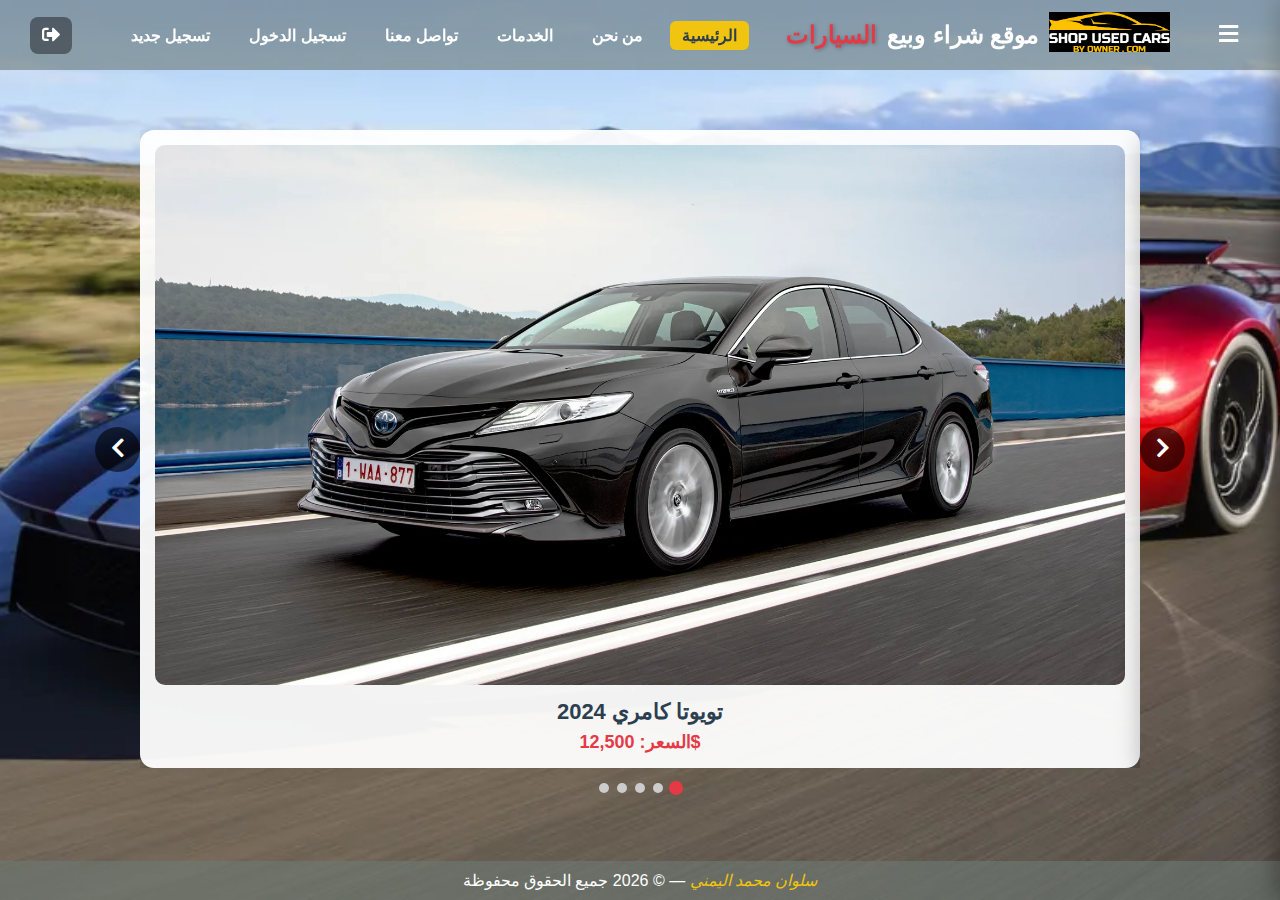
<file: web-project/html/index.html>
<!DOCTYPE html>
<html lang="ar" dir="rtl">

<head>
    <meta charset="UTF-8">
    <title>الصفحة الرئيسية</title>
    <meta name="viewport" content="width=device-width, initial-scale=1.0">
    <!-- Styles -->
    <link rel="stylesheet" href="../css/style.css">
    <!-- Font Awesome -->
    <link rel="stylesheet" href="../css/all.min.css">
    <!-- Responsive -->
    <link rel="stylesheet" href="../css/responsive.css">

</head>

<body>

    <!-- Overlay for sidebar -->
    <div id="sidebarOverlay"></div>

    <div class="page-container">

        <!-- ===== Header ===== -->
        <header class="site-header">

            <!-- Toggle Button -->
            <button id="toggleSidebar" class="sidebar-toggle" aria-label="Toggle menu" title="إظهار القائمة">
                <i class="fa-solid fa-bars"></i>
            </button>

            <h2 class="site-title">
                <div class="header-logo">
                    <img src="../images/logo.png" alt="Shop Used Cars Logo">
                </div>
                موقع شراء وبيع <span class="highlight-red">السيارات</span>
            </h2>

            <nav class="main-nav">
                <ul>
                    <li><a href="index.html" class="active">الرئيسية</a></li>
                    <li><a href="about.html">من نحن</a></li>
                    <li><a href="services.html">الخدمات</a></li>
                    <li><a href="contact.html">تواصل معنا</a></li>
                    <li><a href="login.html">تسجيل الدخول</a></li>
                    <li><a href="register.html">تسجيل جديد</a></li>
                </ul>
            </nav>
            <!-- Exit Button -->
            <button id="exitBtn" class="exit-btn" title="خروج">
                <i class="fa-solid fa-right-from-bracket"></i>
            </button>

        </header>

        <!-- Exit Confirmation Modal -->
        <div id="exitModal" class="modal-overlay">

            <div class="modal-box">
                <h3>تأكيد الخروج</h3>
                <p id="exitMessage">هل أنت متأكد أنك تريد الخروج من الموقع؟</p>

                <div class="modal-actions">
                    <button id="cancelExit" class="btn-cancel">لا</button>
                    <button id="confirmExit" class="btn-confirm">نعم</button>
                </div>
            </div>

        </div>


        <!-- ===== Main Layout ===== -->
        <main class="main-content">

            <!-- ===== Aside / Sidebar ===== -->
            <aside class="sidebar" id="sidebar">

                <!-- Logo -->
                <div class="sidebar-logo">
                    <img src="../images/logo.png" alt="Shop Used Cars Logo">
                </div>

                <h3>روابط سريعة</h3>

                <ul class="quick-links">
                    <li><a href="about.html"><i class="fa-solid fa-circle-info"></i> من نحن</a></li>
                    <li><a href="services.html"><i class="fa-solid fa-gear"></i> الخدمات</a></li>
                    <li><a href="contact.html"><i class="fa-solid fa-envelope"></i> تواصل معنا</a></li>
                </ul>
            </aside>

            <!-- ===== Main Article ===== -->
            <article class="content-area">

                <section class="car-carousel">

                    <!-- <h2 class="carousel-title">أحدث موديلات السيارات</h2> -->

                    <div class="carousel-wrapper">

                        <!-- Prev Button -->
                        <button class="carousel-btn prev" id="prevBtn">
                            <i class="fa-solid fa-chevron-right"></i>
                        </button>

                        <!-- Scroll Container -->
                        <div class="carousel-container" id="carousel">

                            <div class="carousel-track">

                                <div class="car-card" data-link="car-details.html?model=camry"
                                    data-tooltip="انقر لمعرفة تفاصيل السيارة">
                                    <img src="../images/cars/camry.jpg" alt="Toyota Camry">
                                    <h3>تويوتا كامري 2024</h3>
                                    <p>السعر: 12,500$</p>
                                </div>

                                <div class="car-card" data-link="car-details.html?model=sonata"
                                    data-tooltip="انقر لمعرفة تفاصيل السيارة">
                                    <img src="../images/cars/sonata.jpg" alt="Hyundai Sonata">
                                    <h3>هيونداي سوناتا 2023</h3>
                                    <p>السعر: 11,000$</p>
                                </div>

                                <div class="car-card" data-link="car-details.html?model=nissan"
                                    data-tooltip="انقر لمعرفة تفاصيل السيارة">
                                    <img src="../images/cars/nissan.jpg" alt="Nissan Altima">
                                    <h3>نيسان ألتيما 2022</h3>
                                    <p>السعر: 9,800$</p>
                                </div>

                                <div class="car-card" data-link="car-details.html?model=bmw"
                                    data-tooltip="انقر لمعرفة تفاصيل السيارة">
                                    <img src="../images/cars/bmw.jpg" alt="BMW 5 Series">
                                    <h3>BMW الفئة الخامسة</h3>
                                    <p>السعر: 18,500$</p>
                                </div>

                                <div class="car-card" data-link="car-details.html?model=suzuki"
                                    data-tooltip="انقر لمعرفة تفاصيل السيارة">
                                    <img src="../images/cars/suzuki.jpg" alt="Suzuki XL-7">
                                    <h3>Suzuki XL-7</h3>
                                    <p>السعر: 11,500$</p>
                                </div>

                            </div>
                        </div>

                        <!-- Next Button -->
                        <button class="carousel-btn next" id="nextBtn">
                            <i class="fa-solid fa-chevron-left"></i>
                        </button>

                    </div>

                    <!-- Dots -->
                    <div class="carousel-dots" id="carouselDots"></div>

                </section>

            </article>

        </main>

        <!-- ===== Footer ===== -->
        <footer class="site-footer">
            <p>
                <span class="author-name">سلوان محمد اليمني</span> — © 2026 جميع الحقوق محفوظة
            </p>
        </footer>

    </div>

    <!-- Sidebar Script -->
    <script src="../wowslider/sidebar.js"></script>
    <!-- Carousel Script -->
    <script src="../wowslider/wowslider.js"></script>
    <!-- Exit usin modal with AJAX -->
    <script src="../js/exit-ajax.js"></script>

</body>

</html>
</file>
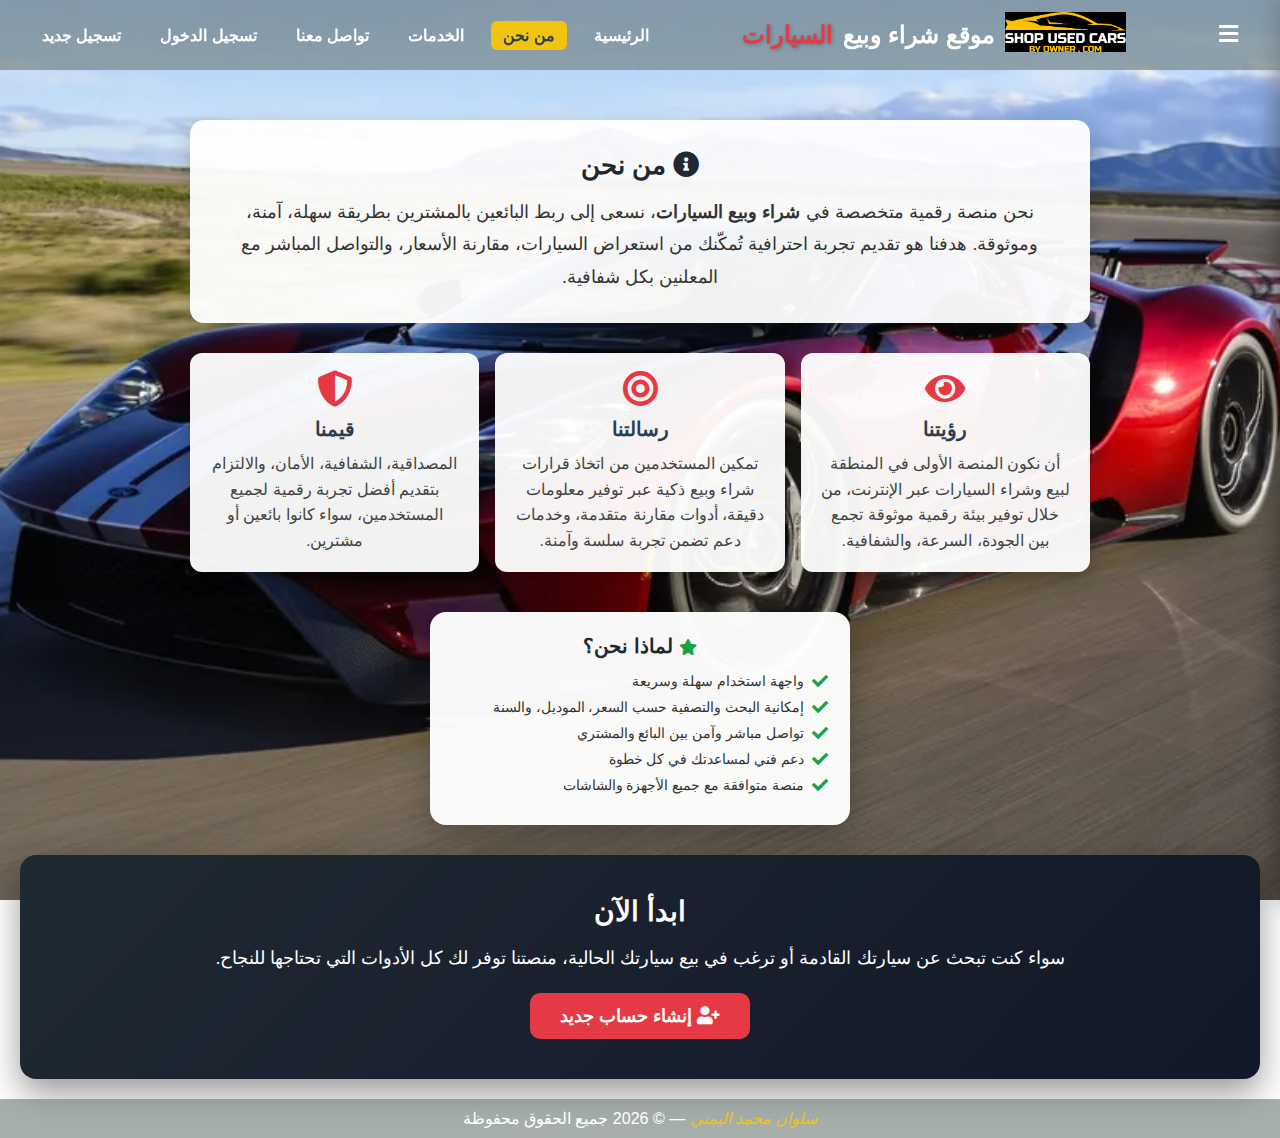
<file: web-project/html/about.html>
<!DOCTYPE html>
<html lang="ar" dir="rtl">

<head>
    <meta charset="UTF-8">
    <title>من نحن | موقع شراء وبيع السيارات</title>
    <meta name="viewport" content="width=device-width, initial-scale=1.0">

    <!-- Styles -->
    <link rel="stylesheet" href="../css/style.css">

    <!-- Font Awesome -->
    <link rel="stylesheet" href="../css/all.min.css">
    <!-- Responsive -->
    <link rel="stylesheet" href="../css/responsive.css">
</head>

<body>

    <!-- Overlay for sidebar -->
    <div id="sidebarOverlay"></div>

    <div class="page-container">

        <!-- ===== Header ===== -->
        <header class="site-header">

            <!-- Toggle Button -->
            <button id="toggleSidebar" class="sidebar-toggle" aria-label="Toggle menu" title="إظهار القائمة">
                <i class="fa-solid fa-bars"></i>
            </button>

            <h2 class="site-title">
                <div class="header-logo">
                    <img src="../images/logo.png" alt="Shop Used Cars Logo">
                </div>
                موقع شراء وبيع <span class="highlight-red">السيارات</span>
            </h2>

            <nav class="main-nav">
                <ul>
                    <li><a href="index.html">الرئيسية</a></li>
                    <li><a href="about.html" class="active">من نحن</a></li>
                    <li><a href="services.html">الخدمات</a></li>
                    <li><a href="contact.html">تواصل معنا</a></li> 
                    <li><a href="login.html">تسجيل الدخول</a></li>
                    <li><a href="register.html">تسجيل جديد</a></li>
                </ul>
            </nav>
        </header>


        <!-- ===== Main Content ===== -->
        <main class="main-content">
            <!-- ===== Aside / Sidebar ===== -->
            <aside class="sidebar" id="sidebar">

                <!-- Logo -->
                <div class="sidebar-logo">
                    <img src="../images/logo.png" alt="Shop Used Cars Logo">
                </div>

                <h3>روابط سريعة</h3>

                <ul class="quick-links">
                    <li><a href="about.html"><i class="fa-solid fa-circle-info"></i> من نحن</a></li>
                    <li><a href="services.html"><i class="fa-solid fa-gear"></i> الخدمات</a></li>
                    <li><a href="contact.html"><i class="fa-solid fa-envelope"></i> تواصل معنا</a></li>
                </ul>
            </aside>
            <article class="content-area">

                <!-- ===== Hero Section ===== -->
                <section class="about-hero">
                    <h2><i class="fa-solid fa-circle-info"></i> من نحن</h2>
                    <p>
                        نحن منصة رقمية متخصصة في <strong>شراء وبيع السيارات</strong>، نسعى إلى ربط البائعين بالمشترين
                        بطريقة سهلة، آمنة، وموثوقة. هدفنا هو تقديم تجربة احترافية تُمكّنك من استعراض السيارات،
                        مقارنة الأسعار، والتواصل المباشر مع المعلنين بكل شفافية.
                    </p>
                </section>

                <!-- ===== Vision / Mission ===== -->
                <section class="about-grid">

                    <div class="about-card">
                        <i class="fa-solid fa-eye"></i>
                        <h3>رؤيتنا</h3>
                        <p>
                            أن نكون المنصة الأولى في المنطقة لبيع وشراء السيارات عبر الإنترنت،
                            من خلال توفير بيئة رقمية موثوقة تجمع بين الجودة، السرعة، والشفافية.
                        </p>
                    </div>

                    <div class="about-card">
                        <i class="fa-solid fa-bullseye"></i>
                        <h3>رسالتنا</h3>
                        <p>
                            تمكين المستخدمين من اتخاذ قرارات شراء وبيع ذكية عبر توفير معلومات دقيقة،
                            أدوات مقارنة متقدمة، وخدمات دعم تضمن تجربة سلسة وآمنة.
                        </p>
                    </div>

                    <div class="about-card">
                        <i class="fa-solid fa-shield-halved"></i>
                        <h3>قيمنا</h3>
                        <p>
                            المصداقية، الشفافية، الأمان، والالتزام بتقديم أفضل تجربة رقمية لجميع المستخدمين،
                            سواء كانوا بائعين أو مشترين.
                        </p>
                    </div>

                </section>

                <!-- ===== Why Us ===== -->
                <section class="about-features">
                    <h2><i class="fa-solid fa-star"></i> لماذا نحن؟</h2>

                    <ul>
                        <li><i class="fa-solid fa-check"></i> واجهة استخدام سهلة وسريعة</li>
                        <li><i class="fa-solid fa-check"></i> إمكانية البحث والتصفية حسب السعر، الموديل، والسنة</li>
                        <li><i class="fa-solid fa-check"></i> تواصل مباشر وآمن بين البائع والمشتري</li>
                        <li><i class="fa-solid fa-check"></i> دعم فني لمساعدتك في كل خطوة</li>
                        <li><i class="fa-solid fa-check"></i> منصة متوافقة مع جميع الأجهزة والشاشات</li>
                    </ul>
                </section>

                <!-- ===== Call to Action ===== -->
                <section class="about-cta">
                    <h2>ابدأ الآن</h2>
                    <p>
                        سواء كنت تبحث عن سيارتك القادمة أو ترغب في بيع سيارتك الحالية،
                        منصتنا توفر لك كل الأدوات التي تحتاجها للنجاح.
                    </p>
                    <a href="register.html" class="cta-btn">
                        <i class="fa-solid fa-user-plus"></i>
                        إنشاء حساب جديد
                    </a>
                </section>

            </article>
        </main>

        <!-- ===== Footer ===== -->
        <footer class="site-footer">
            <p>
                <span class="author-name">سلوان محمد اليمني</span> — © 2026 جميع الحقوق محفوظة
            </p>
        </footer>
    </div>
    <!-- Sidebar Script -->

    <script src="../wowslider/sidebar.js"></script>
</body>

</html>
</file>
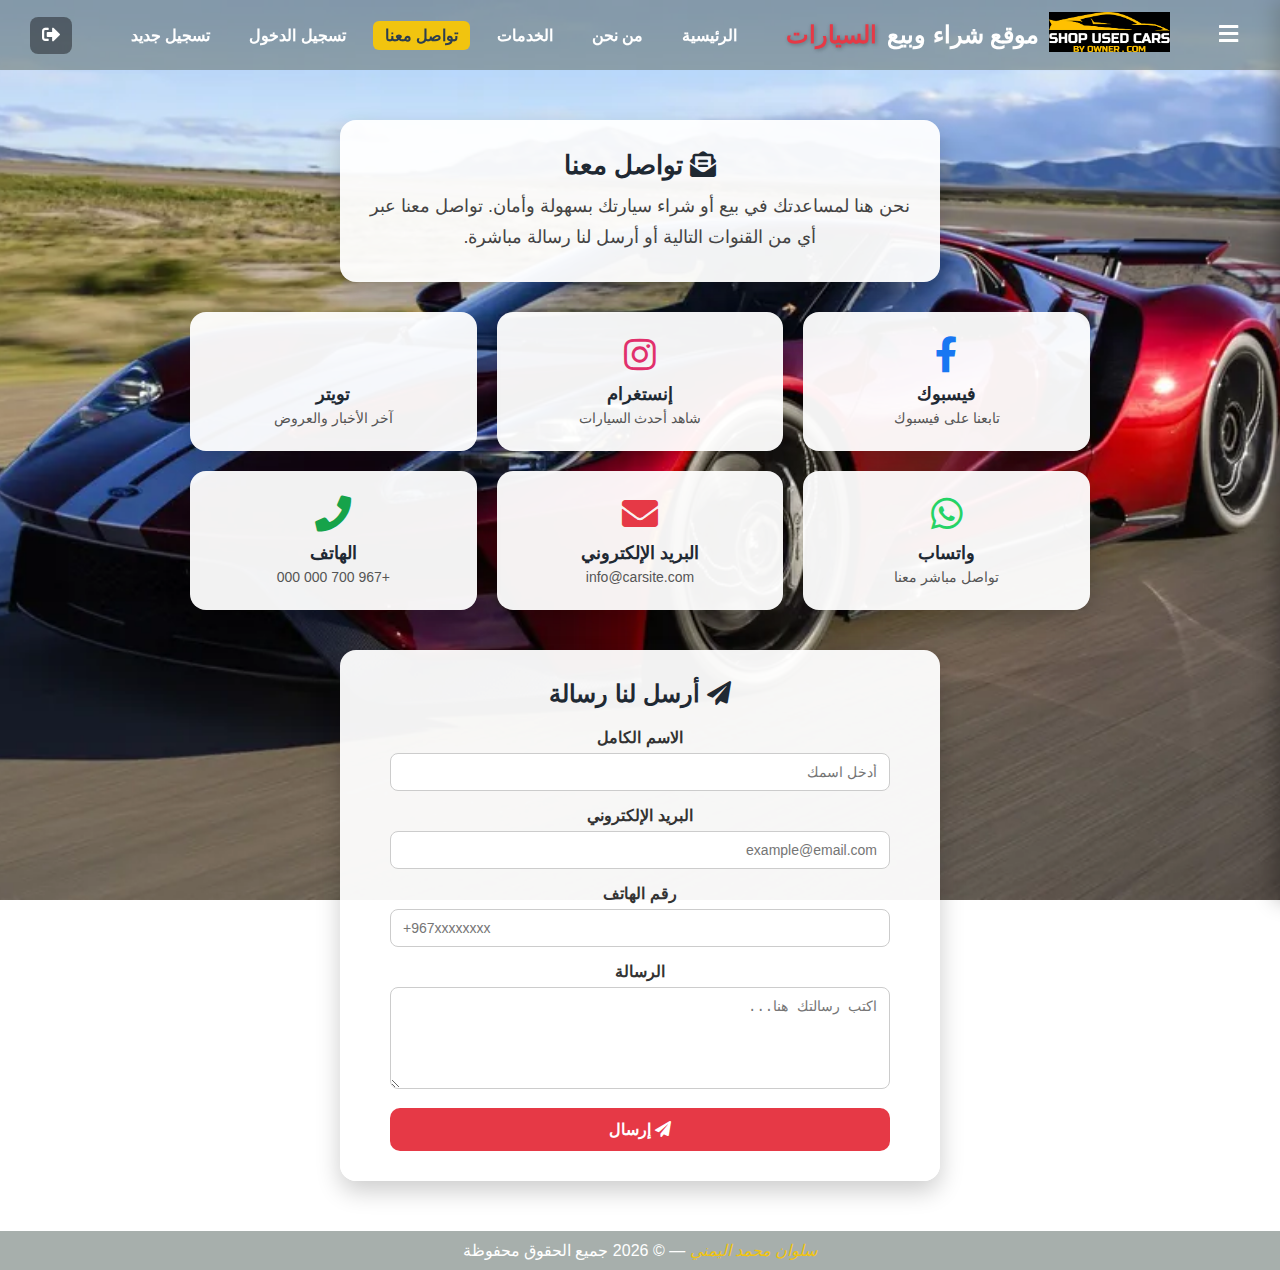
<file: web-project/html/contact.html>
<!DOCTYPE html>
<html lang="ar" dir="rtl">

<head>
    <meta charset="UTF-8">
    <title>تواصل معنا | موقع شراء وبيع السيارات</title>
    <meta name="viewport" content="width=device-width, initial-scale=1.0">

    <!-- Styles -->
    <link rel="stylesheet" href="../css/style.css">

    <!-- Font Awesome -->
    <link rel="stylesheet" href="../css/all.min.css">
    <!-- Responsive -->
    <link rel="stylesheet" href="../css/responsive.css">
</head>

<body>

    <!-- Overlay for sidebar -->
    <div id="sidebarOverlay"></div>

    <div class="page-container">

        <!-- ===== Header ===== -->
        <header class="site-header">

            <!-- Toggle Button -->
            <button id="toggleSidebar" class="sidebar-toggle" aria-label="Toggle menu" title="إظهار القائمة">
                <i class="fa-solid fa-bars"></i>
            </button>

            <h2 class="site-title">
                <div class="header-logo">
                    <img src="../images/logo.png" alt="Shop Used Cars Logo">
                </div>
                موقع شراء وبيع <span class="highlight-red">السيارات</span>
            </h2>

            <nav class="main-nav">
                <ul>
                    <li><a href="index.html">الرئيسية</a></li>
                    <li><a href="about.html">من نحن</a></li>
                    <li><a href="services.html">الخدمات</a></li>
                    <li><a href="contact.html" class="active">تواصل معنا</a></li>
                    <li><a href="login.html">تسجيل الدخول</a></li>
                    <li><a href="register.html">تسجيل جديد</a></li>
                </ul>
            </nav>
            <!-- Exit Button -->
            <button id="exitBtn" class="exit-btn" title="خروج">
                <i class="fa-solid fa-right-from-bracket"></i>
            </button>
        </header>
        <!-- Exit Confirmation Modal -->
        <div id="exitModal" class="modal-overlay">

            <div class="modal-box">
                <h3>تأكيد الخروج</h3>
                <p id="exitMessage">هل أنت متأكد أنك تريد الخروج من الموقع؟</p>

                <div class="modal-actions">
                    <button id="cancelExit" class="btn-cancel">لا</button>
                    <button id="confirmExit" class="btn-confirm">نعم</button>
                </div>
            </div>

        </div>
        <!-- ===== Main Layout ===== -->
        <main class="main-content">

            <!-- ===== Aside / Sidebar ===== -->
            <aside class="sidebar" id="sidebar">

                <!-- Logo -->
                <div class="sidebar-logo">
                    <img src="../images/logo.png" alt="Shop Used Cars Logo">
                </div>

                <h3>روابط سريعة</h3>

                <ul class="quick-links">
                    <li><a href="about.html"><i class="fa-solid fa-circle-info"></i> من نحن</a></li>
                    <li><a href="services.html"><i class="fa-solid fa-gear"></i> الخدمات</a></li>
                    <li><a href="contact.html"><i class="fa-solid fa-envelope"></i> تواصل معنا</a></li>
                </ul>
            </aside>

            <article class="content-area">

                <!-- ===== Hero ===== -->
                <section class="contact-hero">
                    <h2><i class="fa-solid fa-envelope-open-text"></i> تواصل معنا</h2>
                    <p>
                        نحن هنا لمساعدتك في بيع أو شراء سيارتك بسهولة وأمان.
                        تواصل معنا عبر أي من القنوات التالية أو أرسل لنا رسالة مباشرة.
                    </p>
                </section>

                <!-- ===== Contact Grid ===== -->
                <section class="contact-grid">

                    <a href="https://facebook.com" target="_blank" class="contact-card facebook">
                        <i class="fa-brands fa-facebook-f"></i>
                        <h3>فيسبوك</h3>
                        <p>تابعنا على فيسبوك</p>
                    </a>

                    <a href="https://instagram.com" target="_blank" class="contact-card instagram">
                        <i class="fa-brands fa-instagram"></i>
                        <h3>إنستغرام</h3>
                        <p>شاهد أحدث السيارات</p>
                    </a>

                    <a href="https://twitter.com" target="_blank" class="contact-card twitter">
                        <i class="fa-brands fa-x-twitter"></i>
                        <h3>تويتر</h3>
                        <p>آخر الأخبار والعروض</p>
                    </a>

                    <a href="https://wa.me/967700000000" target="_blank" class="contact-card whatsapp">
                        <i class="fa-brands fa-whatsapp"></i>
                        <h3>واتساب</h3>
                        <p>تواصل مباشر معنا</p>
                    </a>

                    <a href="mailto:info@carsite.com" class="contact-card email">
                        <i class="fa-solid fa-envelope"></i>
                        <h3>البريد الإلكتروني</h3>
                        <p>info@carsite.com</p>
                    </a>

                    <a href="tel:+967700000000" class="contact-card phone">
                        <i class="fa-solid fa-phone"></i>
                        <h3>الهاتف</h3>
                        <p>+967 700 000 000</p>
                    </a>

                </section>

                <!-- ===== Contact Form ===== -->
                <section class="contact-form-section">
                    <h2><i class="fa-solid fa-paper-plane"></i> أرسل لنا رسالة</h2>

                    <form class="contact-form">
                        <div class="form-group">
                            <label>الاسم الكامل</label>
                            <input type="text" placeholder="أدخل اسمك" required>
                        </div>

                        <div class="form-group">
                            <label>البريد الإلكتروني</label>
                            <input type="email" placeholder="example@email.com" required>
                        </div>

                        <div class="form-group">
                            <label>رقم الهاتف</label>
                            <input type="tel" placeholder="+967xxxxxxxx">
                        </div>

                        <div class="form-group">
                            <label>الرسالة</label>
                            <textarea rows="5" placeholder="اكتب رسالتك هنا..." required></textarea>
                        </div>

                        <button type="submit" class="send-btn">
                            <i class="fa-solid fa-paper-plane"></i>
                            إرسال
                        </button>
                    </form>
                </section>

            </article>

        </main>

        <!-- ===== Footer ===== -->
        <footer class="site-footer">
            <p>
                <span class="author-name">سلوان محمد اليمني</span> — © 2026 جميع الحقوق محفوظة
            </p>
        </footer>

    </div>

    <!-- Sidebar Script -->

    <script src="../wowslider/sidebar.js"></script>
    <!-- Exit usin modal with AJAX -->
    <script src="../js/exit-ajax.js"></script>

</body>

</html>
</file>
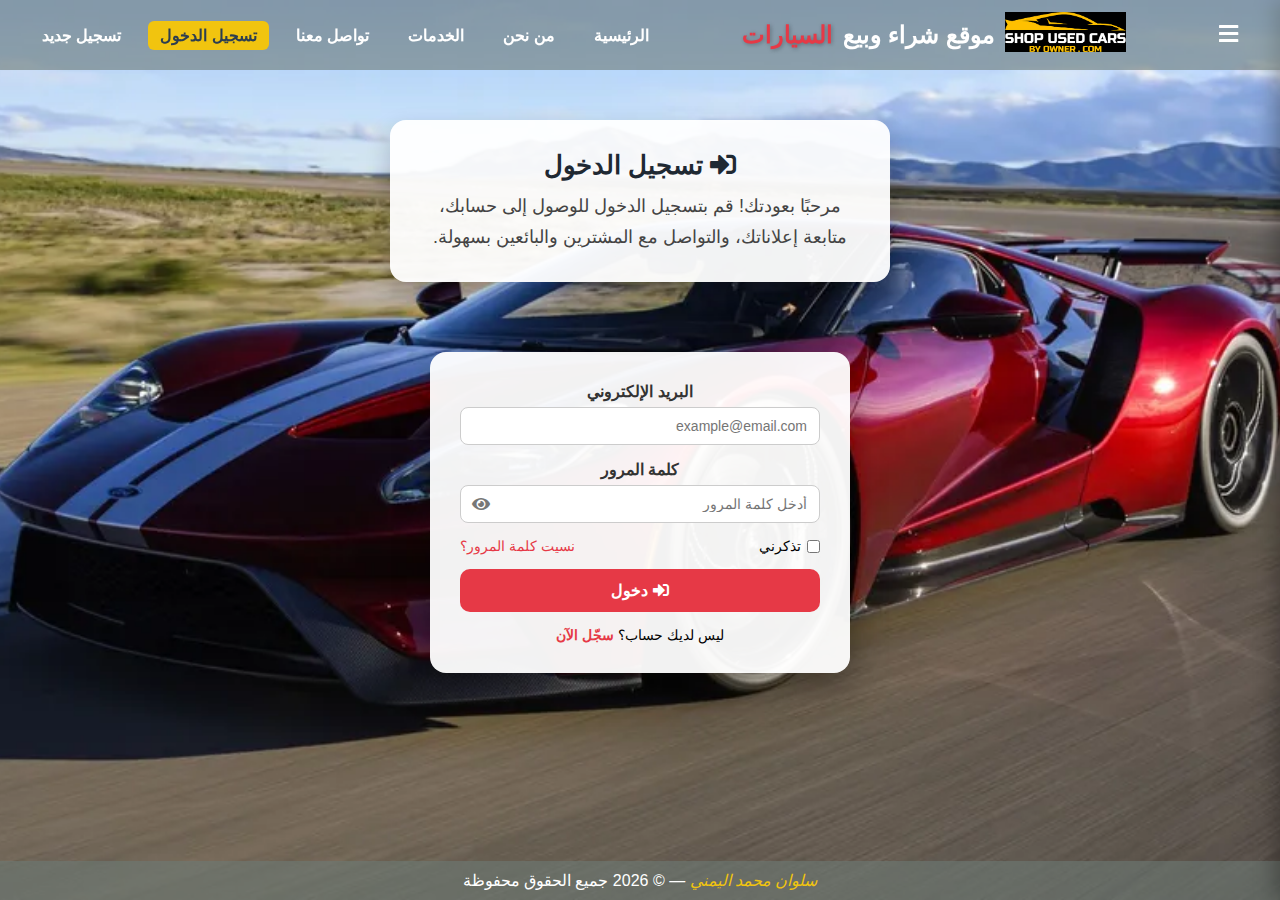
<file: web-project/html/login.html>
<!DOCTYPE html>
<html lang="ar" dir="rtl">

<head>
    <meta charset="UTF-8">
    <title>تسجيل الدخول | موقع شراء وبيع السيارات</title>
    <meta name="viewport" content="width=device-width, initial-scale=1.0">

    <!-- Styles -->
    <link rel="stylesheet" href="../css/style.css">

    <!-- Font Awesome -->
    <link rel="stylesheet" href="../css/all.min.css">
    <!-- Responsive -->
    <link rel="stylesheet" href="../css/responsive.css">
</head>

<body>
    <!-- Overlay for sidebar -->
    <div id="sidebarOverlay"></div>

    <div class="page-container">

        <!-- ===== Header ===== -->
        <header class="site-header">

            <!-- Toggle Button -->
            <button id="toggleSidebar" class="sidebar-toggle" aria-label="Toggle menu" title="إظهار القائمة">
                <i class="fa-solid fa-bars"></i>
            </button>

            <h2 class="site-title">
                <div class="header-logo">
                    <img src="../images/logo.png" alt="Shop Used Cars Logo">
                </div>
                موقع شراء وبيع <span class="highlight-red">السيارات</span>
            </h2>

            <nav class="main-nav">
                <ul>
                    <li><a href="index.html">الرئيسية</a></li>
                    <li><a href="about.html">من نحن</a></li>
                    <li><a href="services.html">الخدمات</a></li>
                    <li><a href="contact.html">تواصل معنا</a></li>
                    <li><a href="login.html" class="active">تسجيل الدخول</a></li>
                    <li><a href="register.html">تسجيل جديد</a></li>
                </ul>
            </nav>
        </header>

        <!-- ===== Main Layout ===== -->
        <main class="main-content">

            <!-- ===== Aside / Sidebar ===== -->
            <aside class="sidebar" id="sidebar">

                <!-- Logo -->
                <div class="sidebar-logo">
                    <img src="../images/logo.png" alt="Shop Used Cars Logo">
                </div>

                <h3>روابط سريعة</h3>

                <ul class="quick-links">
                    <li><a href="about.html"><i class="fa-solid fa-circle-info"></i> من نحن</a></li>
                    <li><a href="services.html"><i class="fa-solid fa-gear"></i> الخدمات</a></li>
                    <li><a href="contact.html"><i class="fa-solid fa-envelope"></i> تواصل معنا</a></li>
                </ul>
            </aside>


            <article class="content-area">

                <!-- ===== Login Hero ===== -->
                <section class="login-hero">
                    <h2><i class="fa-solid fa-right-to-bracket"></i> تسجيل الدخول</h2>
                    <p>
                        مرحبًا بعودتك! قم بتسجيل الدخول للوصول إلى حسابك، متابعة إعلاناتك،
                        والتواصل مع المشترين والبائعين بسهولة.
                    </p>
                </section>

                <!-- ===== Login Form ===== -->
                <section class="login-form-section">

                    <form class="login-form" id="loginForm" novalidate>
                        <!-- Inline Toast -->
                        <div id="toast" class="toast toast-inline"></div>

                        <div class="form-group">
                            <label>البريد الإلكتروني</label>
                            <input type="email" id="email" placeholder="example@email.com" required>
                            <small class="error-msg"></small>
                        </div>

                        <div class="form-group">
                            <label>كلمة المرور</label>
                            <div class="password-box">
                                <input type="password" id="password" placeholder="أدخل كلمة المرور" required>
                                <i class="fa-solid fa-eye" id="togglePassword"></i>
                            </div>
                            <small class="error-msg"></small>
                        </div>

                        <div class="form-options">
                            <label class="remember-me">
                                <input type="checkbox"> تذكرني
                            </label>

                            <a href="#" class="forgot-link">نسيت كلمة المرور؟</a>
                        </div>

                        <button type="submit" class="login-btn">
                            <i class="fa-solid fa-right-to-bracket"></i>
                            دخول
                        </button>

                        <p class="register-link">
                            ليس لديك حساب؟
                            <a href="register.html">سجّل الآن</a>
                        </p>

                    </form>

                </section>

            </article>

        </main>

        <!-- ===== Footer ===== -->
        <footer class="site-footer">
            <p>
                <span class="author-name">سلوان محمد اليمني</span> — © 2026 جميع الحقوق محفوظة
            </p>
        </footer>

    </div>


    <!-- Sidebar Script -->
    <script src="../wowslider/sidebar.js"></script>
    <!-- Toast Script -->
    <script src="../js/toast.js"></script>

    <!-- Login Validation Script -->
    <script src="../js/validation.js"></script>



</body>

</html>
</file>
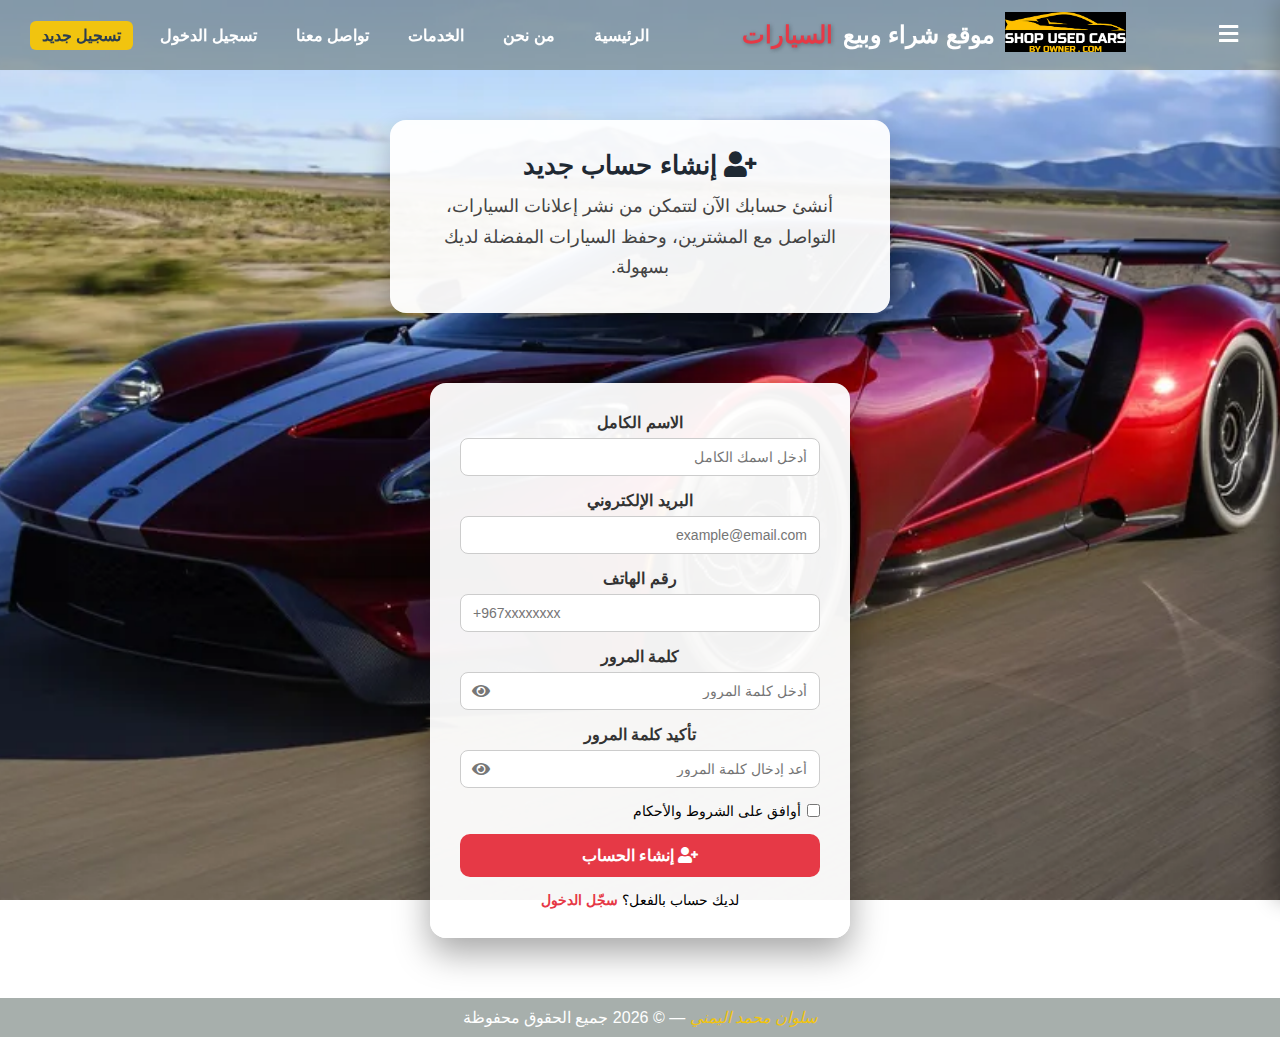
<file: web-project/html/register.html>
<!DOCTYPE html>
<html lang="ar" dir="rtl">

<head>
    <meta charset="UTF-8">
    <title>تسجيل جديد | موقع شراء وبيع السيارات</title>
    <meta name="viewport" content="width=device-width, initial-scale=1.0">

    <!-- Styles -->
    <link rel="stylesheet" href="../css/style.css">

    <!-- Font Awesome -->
    <link rel="stylesheet" href="../css/all.min.css">
    <!-- Responsive -->
    <link rel="stylesheet" href="../css/responsive.css">
</head>

<body>

   
 <!-- Overlay for sidebar -->
    <div id="sidebarOverlay"></div>

    <div class="page-container">

        <!-- ===== Header ===== -->
        <header class="site-header">

            <!-- Toggle Button -->
            <button id="toggleSidebar" class="sidebar-toggle" aria-label="Toggle menu" title="إظهار القائمة">
                <i class="fa-solid fa-bars"></i>
            </button>

            <h2 class="site-title">
                <div class="header-logo">
                    <img src="../images/logo.png" alt="Shop Used Cars Logo">
                </div>
                موقع شراء وبيع <span class="highlight-red">السيارات</span>
            </h2>

            <nav class="main-nav">
                <ul>
                    <li><a href="index.html">الرئيسية</a></li>
                    <li><a href="about.html">من نحن</a></li>
                    <li><a href="services.html">الخدمات</a></li>
                    <li><a href="contact.html">تواصل معنا</a></li> 
                    <li><a href="login.html">تسجيل الدخول</a></li>
                    <li><a href="register.html" class="active">تسجيل جديد</a></li>
                </ul>
            </nav>
        </header>

        <!-- ===== Main Layout ===== -->
        <main class="main-content">

            <!-- ===== Aside / Sidebar ===== -->
            <aside class="sidebar" id="sidebar">

                <!-- Logo -->
                <div class="sidebar-logo">
                    <img src="../images/logo.png" alt="Shop Used Cars Logo">
                </div>

                <h3>روابط سريعة</h3>

                <ul class="quick-links">
                    <li><a href="about.html"><i class="fa-solid fa-circle-info"></i> من نحن</a></li>
                    <li><a href="services.html"><i class="fa-solid fa-gear"></i> الخدمات</a></li>
                    <li><a href="contact.html"><i class="fa-solid fa-envelope"></i> تواصل معنا</a></li>
                </ul>
            </aside>

            <article class="content-area">

                <!-- ===== Register Hero ===== -->
                <section class="login-hero">
                    <h2><i class="fa-solid fa-user-plus"></i> إنشاء حساب جديد</h2>
                    <p>
                        أنشئ حسابك الآن لتتمكن من نشر إعلانات السيارات، التواصل مع المشترين،
                        وحفظ السيارات المفضلة لديك بسهولة.
                    </p>
                </section>

                <!-- ===== Register Form ===== -->
                <section class="login-form-section">

                    <form class="login-form" id="registerForm" novalidate>

                        <!-- Inline Toast -->
                        <div id="toast" class="toast toast-inline"></div>

                        <div class="form-group">
                            <label>الاسم الكامل</label>
                            <input type="text" id="fullname" placeholder="أدخل اسمك الكامل" required>
                            <small class="error-msg"></small>
                        </div>

                        <div class="form-group">
                            <label>البريد الإلكتروني</label>
                            <input type="email" id="email" placeholder="example@email.com" required>
                            <small class="error-msg"></small>
                        </div>

                        <div class="form-group">
                            <label>رقم الهاتف</label>
                            <input type="tel" id="phone" placeholder="+967xxxxxxxx">
                            <small class="error-msg"></small>
                        </div>

                        <div class="form-group">
                            <label>كلمة المرور</label>
                            <div class="password-box">
                                <input type="password" id="password" placeholder="أدخل كلمة المرور" required>
                                <i class="fa-solid fa-eye" id="togglePassword"></i>
                            </div>
                            <small class="error-msg"></small>
                        </div>

                        <div class="form-group">
                            <label>تأكيد كلمة المرور</label>
                            <div class="password-box">
                                <input type="password" id="confirmPassword" placeholder="أعد إدخال كلمة المرور"
                                    required>
                                <i class="fa-solid fa-eye" id="toggleConfirmPassword"></i>
                            </div>
                            <small class="error-msg"></small>
                        </div>

                        <div class="form-options">
                            <label class="remember-me">
                                <input type="checkbox" id="terms"> أوافق على الشروط والأحكام
                            </label>
                        </div>

                        <button type="submit" class="login-btn">
                            <i class="fa-solid fa-user-plus"></i>
                            إنشاء الحساب
                        </button>

                        <p class="register-link">
                            لديك حساب بالفعل؟
                            <a href="login.html">سجّل الدخول</a>
                        </p>

                    </form>

                </section>

            </article>

        </main>

        <!-- ===== Footer ===== -->
        <footer class="site-footer">
            <p>
                <span class="author-name">سلوان محمد اليمني</span> — © 2026 جميع الحقوق محفوظة
            </p>
        </footer>

    </div>

    <!-- Sidebar Script -->
    <script src="../wowslider/sidebar.js"></script>
    <!-- Toast Script -->
    <script src="../js/toast.js"></script>
    <!-- Register Script -->
    <script src="../js/register-validation.js"></script>


</body>

</html>
</file>
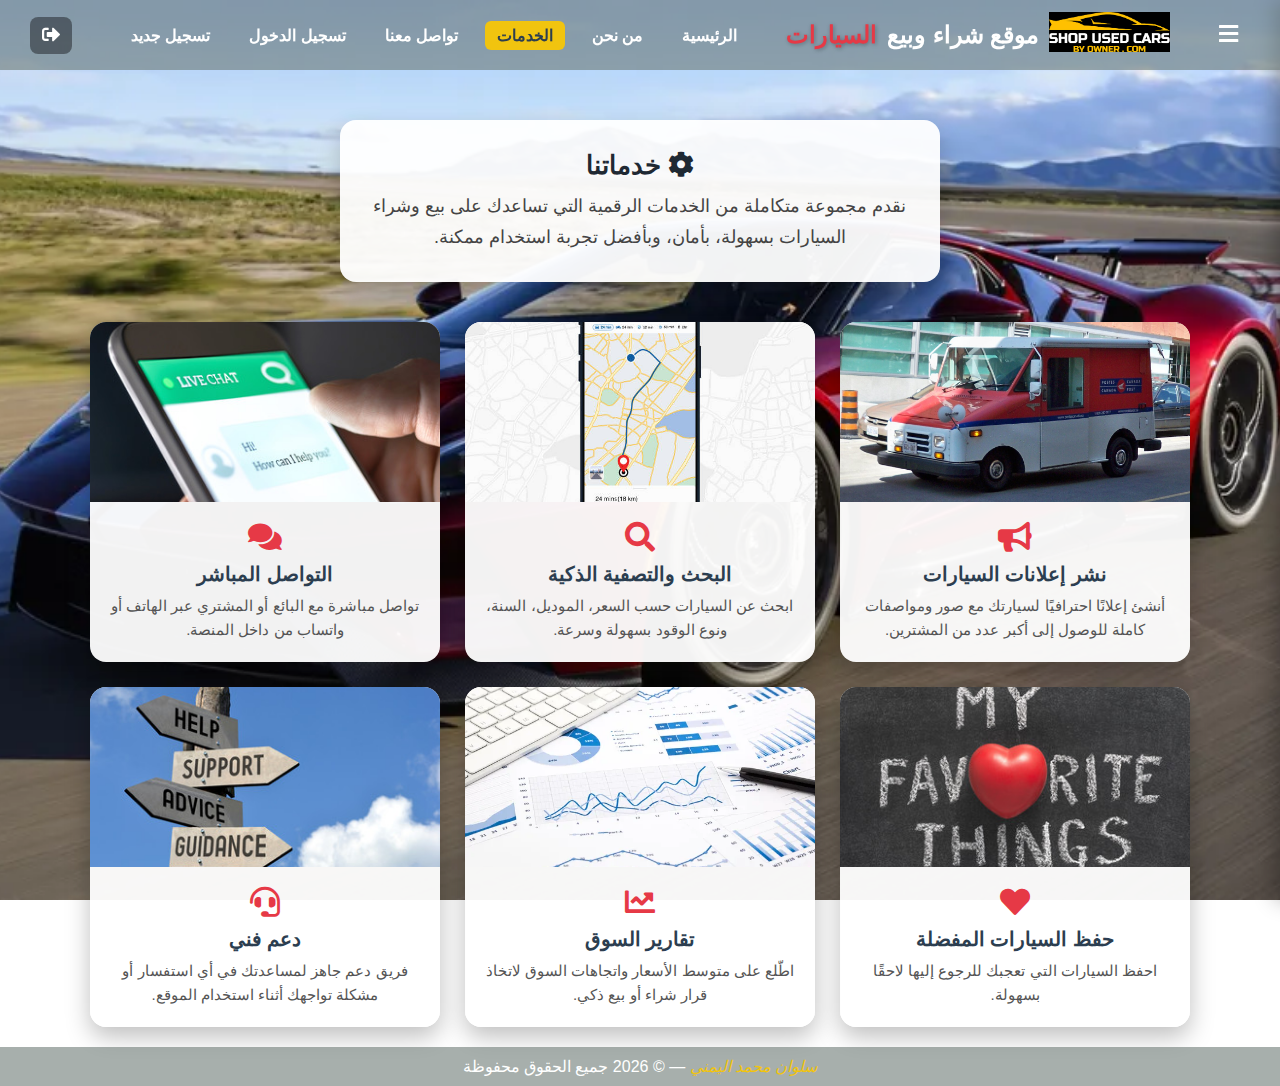
<file: web-project/html/services.html>
<!DOCTYPE html>
<html lang="ar" dir="rtl">

<head>
    <meta charset="UTF-8">
    <title>خدماتنا | موقع شراء وبيع السيارات</title>
    <meta name="viewport" content="width=device-width, initial-scale=1.0">

    <!-- Styles -->
    <link rel="stylesheet" href="../css/style.css">

    <!-- Font Awesome -->
    <link rel="stylesheet" href="../css/all.min.css">
    <!-- Responsive -->
    <link rel="stylesheet" href="../css/responsive.css">
</head>

<body>

    <!-- Overlay for sidebar -->
    <div id="sidebarOverlay"></div>

    <div class="page-container">

        <!-- ===== Header ===== -->
        <header class="site-header">

            <!-- Toggle Button -->
            <button id="toggleSidebar" class="sidebar-toggle" aria-label="Toggle menu" title="إظهار القائمة">
                <i class="fa-solid fa-bars"></i>
            </button>

            <h2 class="site-title">
                <div class="header-logo">
                    <img src="../images/logo.png" alt="Shop Used Cars Logo">
                </div>
                موقع شراء وبيع <span class="highlight-red">السيارات</span>
            </h2>

            <nav class="main-nav">
                <ul>
                    <li><a href="index.html">الرئيسية</a></li>
                    <li><a href="about.html">من نحن</a></li>
                    <li><a href="services.html" class="active">الخدمات</a></li>
                    <li><a href="contact.html">تواصل معنا</a></li>
                    <li><a href="login.html">تسجيل الدخول</a></li>
                    <li><a href="register.html">تسجيل جديد</a></li>
                </ul>
            </nav>
            <!-- Exit Button -->
            <button id="exitBtn" class="exit-btn" title="خروج">
                <i class="fa-solid fa-right-from-bracket"></i>
            </button>

        </header>
        <!-- Exit Confirmation Modal -->
        <div id="exitModal" class="modal-overlay">

            <div class="modal-box">
                <h3>تأكيد الخروج</h3>
                <p id="exitMessage">هل أنت متأكد أنك تريد الخروج من الموقع؟</p>

                <div class="modal-actions">
                    <button id="cancelExit" class="btn-cancel">لا</button>
                    <button id="confirmExit" class="btn-confirm">نعم</button>
                </div>
            </div>

        </div>

        <!-- ===== Main Layout ===== -->
        <main class="main-content">

            <!-- ===== Aside / Sidebar ===== -->
            <aside class="sidebar" id="sidebar">

                <!-- Logo -->
                <div class="sidebar-logo">
                    <img src="../images/logo.png" alt="Shop Used Cars Logo">
                </div>

                <h3>روابط سريعة</h3>

                <ul class="quick-links">
                    <li><a href="about.html"><i class="fa-solid fa-circle-info"></i> من نحن</a></li>
                    <li><a href="services.html"><i class="fa-solid fa-gear"></i> الخدمات</a></li>
                    <li><a href="contact.html"><i class="fa-solid fa-envelope"></i> تواصل معنا</a></li>
                </ul>
            </aside>

            <article class="content-area">

                <!-- ===== Hero ===== -->
                <section class="services-hero">
                    <h2><i class="fa-solid fa-gear"></i> خدماتنا</h2>
                    <p>
                        نقدم مجموعة متكاملة من الخدمات الرقمية التي تساعدك على بيع وشراء السيارات بسهولة،
                        بأمان، وبأفضل تجربة استخدام ممكنة.
                    </p>
                </section>

                <!-- ===== Services Grid (Dynamic) ===== -->
                <section class="services-grid" id="servicesGrid">
                    <!-- Services injected by JS -->
                </section>

            </article>

        </main>

        <!-- ===== Footer ===== -->
        <footer class="site-footer">
            <p>
                <span class="author-name">سلوان محمد اليمني</span> — © 2026 جميع الحقوق محفوظة
            </p>
        </footer>

    </div>

    <!-- Scripts -->
    <script>
        document.addEventListener("DOMContentLoaded", () => {

            /* =====================
               SERVICES DATA
            ===================== */
            const services = [
                {
                    title: "نشر إعلانات السيارات",
                    desc: "أنشئ إعلانًا احترافيًا لسيارتك مع صور ومواصفات كاملة للوصول إلى أكبر عدد من المشترين.",
                    img: "../images/services/post-car.jpg",
                    icon: "fa-bullhorn"
                },
                {
                    title: "البحث والتصفية الذكية",
                    desc: "ابحث عن السيارات حسب السعر، الموديل، السنة، ونوع الوقود بسهولة وسرعة.",
                    img: "../images/services/search.jpg",
                    icon: "fa-magnifying-glass"
                },
                {
                    title: "التواصل المباشر",
                    desc: "تواصل مباشرة مع البائع أو المشتري عبر الهاتف أو واتساب من داخل المنصة.",
                    img: "../images/services/chat.jpg",
                    icon: "fa-comments"
                },
                {
                    title: "حفظ السيارات المفضلة",
                    desc: "احفظ السيارات التي تعجبك للرجوع إليها لاحقًا بسهولة.",
                    img: "../images/services/favorites.jpg",
                    icon: "fa-heart"
                },
                {
                    title: "تقارير السوق",
                    desc: "اطّلع على متوسط الأسعار واتجاهات السوق لاتخاذ قرار شراء أو بيع ذكي.",
                    img: "../images/services/reports.jpg",
                    icon: "fa-chart-line"
                },
                {
                    title: "دعم فني",
                    desc: "فريق دعم جاهز لمساعدتك في أي استفسار أو مشكلة تواجهك أثناء استخدام الموقع.",
                    img: "../images/services/support.jpg",
                    icon: "fa-headset"
                }
            ];

            /* =====================
               RENDER SERVICES
            ===================== */
            const grid = document.getElementById("servicesGrid");

            if (grid) {
                services.forEach(service => {
                    const card = document.createElement("div");
                    card.className = "service-card";

                    card.innerHTML = `
                <div class="service-image">
                    <img src="${service.img}" alt="${service.title}">
                </div>
                <div class="service-content">
                    <i class="fa-solid ${service.icon}"></i>
                    <h3>${service.title}</h3>
                    <p>${service.desc}</p>
                </div>
            `;

                    grid.appendChild(card);
                });
            }

        });
    </script>
    <!-- Sidebar Script -->
    <script src="../wowslider/sidebar.js"></script>
    <!-- Exit usin modal with AJAX -->
    <script src="../js/exit-ajax.js"></script>
</body>

</html>
</file>
<file: web-project/css/responsive.css>
/* =============================
   TABLET & MOBILE
============================= */

/* ===== HEADER ===== */
@media (max-width: 992px) {
    .site-title {
        font-size: 1rem;
    }

    .header-logo img {
        height: 32px;
    }

    .main-nav ul {
        gap: 8px;
    }
}

@media (max-width: 768px) {
    .site-header {
        padding: 0 12px;
    }

    .site-title {
        font-size: 0.9rem;
        gap: 6px;
    }

    .header-logo img {
        height: 26px;
    }

    .header-center {
        font-size: 16px;
    }
}

/* ===== CAR DETAILS ===== */
@media (max-width: 600px) {
    .car-details-card {
        padding: 18px;
    }

    .car-specs {
        grid-template-columns: 1fr;
    }
}

/* ===== HERO SECTIONS ===== */
@media (max-width: 480px) {
    .about-hero,
    .about-features,
    .contact-hero,
    .contact-form-section,
    .login-hero,
    .services-hero {
        max-width: 95%;
        padding: 20px;
    }
}

/* ===== GRID SYSTEMS ===== */
@media (max-width: 900px) {
    .services-grid,
    .contact-grid {
        grid-template-columns: repeat(2, 1fr);
    }
}

@media (max-width: 600px) {
    .services-grid,
    .contact-grid {
        grid-template-columns: 1fr;
    }
}

/* ===== CAROUSEL ===== */
@media (max-width: 768px) {
    .carousel-title {
        font-size: 22px;
        padding: 8px 18px;
    }

    .service-image {
        height: 140px;
    }
}

/* ===== LOGIN ===== */
@media (max-width: 768px) {
    .login-form {
        max-width: 100%;
    }
}
/* =============================
   NAVIGATION
============================= */
@media (max-width: 768px) {

    /* Turn nav into dropdown */
    .main-nav {
        position: absolute;
        top: 70px;
        right: 0;
        width: 100%;
        background: rgba(30, 41, 59, 0.98);
        display: none;
        z-index: 2500;
        box-shadow: 0 10px 25px rgba(0,0,0,0.4);
    }

    .main-nav ul {
        flex-direction: column;
        align-items: center;
        padding: 10px 0;
    }

    .main-nav li {
        width: 100%;
        text-align: center;
    }

    .main-nav a {
        display: block;
        width: 100%;
        padding: 12px;
    }

    /* Show class */
    .main-nav.show {
        display: block;
    }

    /* Footer */
    .site-footer {
        font-size: 0.8rem;
        padding: 12px;
    }
}
</file>
<file: web-project/css/style.css>
/* =============================
   RESET & GLOBALS
============================= */
* {
    margin: 0;
    padding: 0;
    box-sizing: border-box;
}

body {
    font-family: Arial, sans-serif;
    direction: rtl;
    background-image: url('../images/Background.jpeg');
    background-size: cover;
    background-position: center;
    background-repeat: no-repeat;
    background-attachment: fixed;
}

/* =============================
   PAGE LAYOUT
============================= */
.page-container {
    min-height: 100vh;
    display: flex;
    flex-direction: column;
}

/* =============================
   HEADER & TITLE
============================= */
.site-header {
    background: rgba(109, 122, 116, 0.6);
    color: #fff;
    padding: 15px 30px;
    display: flex;
    justify-content: space-between;
    align-items: center;
    position: sticky;
    top: 0;
    z-index: 3000;
     height: 70px; /* يضمن ثبات ارتفاع الهيدر */
}

.site-title {
    display: flex;
    align-items: center;
    gap: 10px;
    margin: 0;
    white-space: nowrap;
}

/* Header logo style */
.header-logo img {
    height: 40px; /* يتحكم في حجم اللوجو بدون تغيير ارتفاع الهيدر */
    width: auto;
    object-fit: contain;
}

.site-title i {
    color: #f1c40f;
    font-size: 26px;
}

.highlight-red {
    color: #e63946;
    text-shadow: 1px 1px 4px rgba(0, 0, 0, 0.3);
}

.sidebar-logo {
    text-align: center;
    margin-bottom: 50px;
}

.sidebar-logo img {
    width: 120px;   /* صغر أو كبر الرقم حسب ما يناسبك */
    max-width: 100%;
    height: auto;
    opacity: 0.95;
}

/* =============================
   NAVIGATION (DESKTOP)
============================= */
.main-nav {
    position: static; /* مهم جدًا: يمنع تراكب القائمة */
}

.main-nav ul {
    list-style: none;
    display: flex;
    gap: 15px;
    flex-wrap: wrap;
    margin: 0;
    padding: 0;
}

.main-nav li {
    display: block;
}

.main-nav a {
    color: #fff;
    text-decoration: none;
    font-weight: bold;
    padding: 6px 12px;
    border-radius: 6px;
    transition: 0.3s;
}

.main-nav a:hover {
    background: #000;
}

.main-nav a.active {
    background: #f1c40f;
    color: #2c3e50;
}

/* =============================
   TOGGLE BUTTON
============================= */
.sidebar-toggle {
    background: none;
    border: none;
    color: #fff;
    font-size: 22px;
    cursor: pointer;
    padding: 8px 12px;
    border-radius: 6px;
    transition: 0.2s;
    position: relative;
    z-index: 3100;
}

.sidebar-toggle:hover {
    background: rgba(255, 255, 255, 0.2);
}

body.sidebar-open .sidebar-toggle {
    transform: translateX(-280px);
}

/* =============================
   MAIN CONTENT
============================= */
.main-content {
    flex: 1;
    padding: 20px;
    display: flex;
}

.content-area {
    flex: 1;
    min-width: 0;
    text-align: center;
}

/* =============================
   OFF-CANVAS SIDEBAR
============================= */
.sidebar {
    position: fixed;
    top: 0;
    right: 0;
    height: 100vh;
    width: 280px;
    background: #1e293b;
    color: #fff;
    padding: 15px;
    transform: translateX(100%);
    transition: transform 0.3s ease;
    z-index: 2000;
    overflow-y: auto;
    box-shadow: -5px 0 20px rgba(0,0,0,0.3);
}

.sidebar.active {
    transform: translateX(0);
}

.sidebar h3 {
    margin-bottom: 15px;
    font-size: 18px;
    color: #f1c40f;
}

/* =============================
   SIDEBAR LINKS
============================= */
.quick-links {
    list-style: none;
    margin-bottom: 15px;
}

.quick-links li {
    margin-bottom: 10px;
}

.quick-links a {
    display: flex;
    align-items: center;
    gap: 8px;
    text-decoration: none;
    color: #e5e7eb;
    font-weight: bold;
    padding: 6px 8px;
    border-radius: 6px;
    transition: 0.2s;
}

.quick-links a:hover {
    background: #334155;
    color: #fff;
}

/* =============================
   OVERLAY
============================= */
#sidebarOverlay {
    position: fixed;
    inset: 0;
    background: rgba(0,0,0,0.4);
    opacity: 0;
    pointer-events: none;
    transition: 0.3s;
    z-index: 1500;
}

#sidebarOverlay.active {
    opacity: 1;
    pointer-events: all;
}

/* =============================
   FOOTER
============================= */
.site-footer {
    background: rgba(109, 122, 116, 0.6);
    color: #fff;
    text-align: center;
    padding: 10px;
}

.author-name {
    color: #f1c40f;
    font-style: italic;
}




/* =============================
   SIMPLE & SOLID CAROUSEL
============================= */

.carousel-container {
    width: 100%;
    overflow-x: auto;
    scroll-snap-type: x mandatory;
    scrollbar-width: none; /* Firefox */
}

.carousel-container::-webkit-scrollbar {
    display: none; /* Chrome */
}

.carousel-track {
    display: flex;
}

.car-card {
    flex: 0 0 100%;
    scroll-snap-align: start;
    background: rgba(255, 255, 255, 0.95);
    border-radius: 14px;
    box-shadow: 0 10px 25px rgba(0, 0, 0, 0.25);
    padding: 15px;
    text-align: center;
    cursor: pointer;
    
}

.car-card img {
    width: 100%;
    aspect-ratio: 16 / 9;
    object-fit: cover;
    border-radius: 10px;
    margin-bottom: 12px;
}


.car-card h3 {
    font-size: 22px;
    margin-bottom: 6px;
    color: #2c3e50;
}

.car-card p {
    font-size: 18px;
    color: #e63946;
    font-weight: bold;
}

/* النقاط */
.carousel-dots {
    margin-top: 15px;
    display: flex;
    justify-content: center;
    gap: 8px;
}

.carousel-dots span {
    width: 10px;
    height: 10px;
    background: #ccc;
    border-radius: 50%;
    cursor: pointer;
    transition: 0.3s;
}

.carousel-dots span.active {
    background: #e63946;
    transform: scale(1.3);
}

/* ===== TOOLTIP (ONLY FOR CAROUSEL) ===== */
.carousel-wrapper .car-card {
    position: relative;
}

/* Tooltip box */
.carousel-wrapper .car-card::after {
    content: attr(data-tooltip);
    position: absolute;
    top: 10px;
    left: 50%;
    transform: translateX(-50%) translateY(10px);
    background: rgba(0, 0, 0, 0.9);
    color: #fff;
    padding: 8px 14px;
    border-radius: 8px;
    font-size: 13px;
    white-space: nowrap;
    opacity: 0;
    pointer-events: none;
    transition: 0.25s ease;
    z-index: 999;
}

/* Arrow */
.carousel-wrapper .car-card::before {
    content: "";
    position: absolute;
    top: -10px;
    left: 50%;
    transform: translateX(-50%);
    border-width: 6px;
    border-style: solid;
    border-color: rgba(0, 0, 0, 0.9) transparent transparent transparent;
    opacity: 0;
    transition: 0.25s ease;
    z-index: 999;
}

/* Show on hover */
.carousel-wrapper .car-card:hover::after,
.carousel-wrapper .car-card:hover::before {
    opacity: 1;
    transform: translateX(-50%) translateY(0);
}

/* =============================
   WORKING CAROUSEL SYSTEM
============================= */
/* Wrapper */
.carousel-wrapper {
    position: relative;
    width: 100%;
    display: flex;
    align-items: center;
    justify-content: center; 
    height: auto;
}

 
/* Scroll container */
.carousel-container {
    width: 100%;
    max-width: 1000px;
    overflow-x: auto;
    scroll-snap-type: x mandatory;
    scrollbar-width: none;
    height: auto;
}

.carousel-container::-webkit-scrollbar {
    display: none;
}

/* Track */
.carousel-track {
    display: flex;
}

/* Card */
.car-card {
    flex: 0 0 100%;
    scroll-snap-align: center;
    background: rgba(255, 255, 255, 0.95);
    border-radius: 14px;
    box-shadow: 0 10px 25px rgba(0, 0, 0, 0.25);
    padding: 15px;
    text-align: center;
    cursor: pointer;

}

/* Image */
.car-card img {
    width: 100%;
    height: 100%;          /* أكبر من قبل */
    max-height: 60vh;      /* لا تتجاوز 60% من ارتفاع الشاشة */
    object-fit: contain;  /* يعرض الصورة كاملة بدون قص */
    border-radius: 10px;
    margin-bottom: 12px;
    background: #f3f3f3;  /* خلفية جميلة لو الصورة لها نسبة مختلفة */
}

/* Buttons */
.carousel-btn {
    background: rgba(0, 0, 0, 0.6);
    color: white;
    border: none;
    font-size: 22px;
    width: 45px;
    height: 45px;
    border-radius: 50%;
    cursor: pointer;
    transition: 0.3s;
    z-index: 10;
}

.carousel-btn:hover {
    background: #e63946;
}

/* Dots */
.carousel-dots {
    margin-top: 15px;
    display: flex;
    justify-content: center;
    gap: 8px;
}

.carousel-dots span {
    width: 10px;
    height: 10px;
    background: #ccc;
    border-radius: 50%;
    cursor: pointer;
    transition: 0.3s;
}

.carousel-dots span.active {
    background: #e63946;
    transform: scale(1.4);
}

/* =============================
   FINAL CAROUSEL (SCROLL SNAP)
============================= */

.car-carousel {
    margin-top: 40px;
    text-align: center;
}

.carousel-title {
    margin-bottom: 20px;
    font-size: 24px;
    color: #2c3e50;
}



/* Scroll container */
.carousel-container {
    width: 100%;
    max-width: auto;
    overflow-x: auto;
    scroll-snap-type: x mandatory;
    scrollbar-width: none;
    direction: ltr;
}

.carousel-container::-webkit-scrollbar {
    display: none;
}

/* Track */
.carousel-track {
    display: flex;
}

/* Card */
.car-card {
    flex: 0 0 100%;
    scroll-snap-align: center;
    background: rgba(255, 255, 255, 0.95);
    border-radius: 14px;
    box-shadow: 0 10px 25px rgba(0, 0, 0, 0.25);
    padding: 15px;
    text-align: center;
    cursor: pointer;
}

/* Image */
.car-card img {
    width: 100%;
    height: 90%;
    object-fit: cover;
    border-radius: 10px;
    margin-bottom: 10px;
}

/* Buttons */
.carousel-btn {
    background: rgba(0, 0, 0, 0.6);
    color: white;
    border: none;
    font-size: 22px;
    width: 45px;
    height: 45px;
    border-radius: 50%;
    cursor: pointer;
    transition: 0.3s;
    z-index: 10;
}

.carousel-btn:hover {
    background: #e63946;
}

/* Dots */
.carousel-dots {
    margin-top: 15px;
    display: flex;
    justify-content: center;
    gap: 8px;
}

.carousel-dots span {
    width: 10px;
    height: 10px;
    background: #ccc;
    border-radius: 50%;
    cursor: pointer;
    transition: 0.3s;
}

.carousel-dots span.active {
    background: #e63946;
    transform: scale(1.4);
}



/* =============================
   ABOUT PAGE STYLES
============================= */

.about-hero {
    background: rgba(255, 255, 255, 0.95);
    padding: 30px;
    border-radius: 14px;
    margin: 30px auto;   /* auto = توسيط أفقي */
    max-width: 900px;   /* يتحكم في العرض */
    width: 100%;
    box-shadow: 0 10px 25px rgba(0, 0, 0, 0.2);
}

.about-hero h2 {
    font-size: 26px;
    margin-bottom: 15px;
    color: #1f2933;
}

.about-hero p {
    font-size: 18px;
    line-height: 1.8;
    color: #333;
}

/* Grid Cards */
.about-grid {
    display: grid;
    grid-template-columns: repeat(auto-fit, minmax(200px, 1fr)); /* أصغر من قبل */
    gap: 16px; /* مسافة أقل بين الكروت */
    margin-bottom: 40px;
    max-width: 900px;   /* يحدد عرض الشبكة */
    margin-left: auto;
    margin-right: auto;
}

.about-card {
    background: rgba(255, 255, 255, 0.95);
    padding: 18px;      /* أقل من 25px */
    border-radius: 12px;
    text-align: center;
    box-shadow: 0 8px 18px rgba(0, 0, 0, 0.2); /* ظل أخف */
    transition: transform 0.3s, box-shadow 0.3s;
}

.about-card:hover {
    transform: translateY(-6px);
    box-shadow: 0 15px 35px rgba(0, 0, 0, 0.3);
}

.about-card i {
    font-size: 36px;
    color: #e63946;
    margin-bottom: 10px;
}

.about-card h3 {
    font-size: 20px;
    margin-bottom: 10px;
    color: #2c3e50;
}

.about-card p {
    font-size: 16px;
    line-height: 1.6;
    color: #444;
}



/* Features */
.about-features {
    background: rgba(255, 255, 255, 0.97);
    padding: 22px;
    border-radius: 16px;
    margin: 30px auto;     /* توسيط أفقي */
    max-width: 420px;     /* عرض صغير ومضغوط */
    width: 100%;
    box-shadow: 0 15px 35px rgba(0, 0, 0, 0.25);
    text-align: center;
}

/* Title */
.about-features h2 {
    margin-bottom: 15px;
    font-size: 20px;
    color: #1f2933;
}

/* List */
.about-features ul {
    list-style: none;
    padding: 0;
    margin: 0;
}

.about-features li {
    display: flex;
    align-items: right;
    justify-content: right;
    gap: 8px;
    margin-bottom: 10px;
    font-size: 14px;
    color: #333;
}

.about-features i {
    color: #16a34a;
    font-size: 16px;
}

/* CTA */
.about-cta {
    text-align: center;
    background: linear-gradient(135deg, #1f2933, #111827);
    color: white;
    padding: 40px 25px;
    border-radius: 16px;
    box-shadow: 0 15px 35px rgba(0, 0, 0, 0.4);
}

.about-cta h2 {
    font-size: 28px;
    margin-bottom: 15px;
}

.about-cta p {
    font-size: 18px;
    margin-bottom: 20px;
    line-height: 1.7;
}

.cta-btn {
    display: inline-block;
    background: #e63946;
    color: white;
    padding: 12px 30px;
    border-radius: 10px;
    text-decoration: none;
    font-size: 18px;
    font-weight: bold;
    transition: 0.3s;
}

.cta-btn:hover {
    background: #f1c40f;
    color: #1f2933;
}

/* =============================
   CONTACT PAGE STYLES
============================= */

.contact-hero {
    background: rgba(255, 255, 255, 0.95);
    padding: 30px;
    border-radius: 16px;
    margin: 30px auto;   /* توسيط أفقي */
    max-width: 600px;   /* تحديد العرض */
    width: 100%;
    box-shadow: 0 10px 25px rgba(0, 0, 0, 0.2);
    text-align: center;
}

.contact-hero h2 {
    font-size: 26px;
    margin-bottom: 10px;
    color: #1f2933;
}

.contact-hero p {
    font-size: 18px;
    line-height: 1.7;
    color: #444;
}

/* Grid of contact cards */
.contact-grid {
    display: grid;
    grid-template-columns: repeat(3, 1fr); /* 3 كروت في كل صف */
    gap: 20px;
    max-width: 900px;
    margin: 0 auto 40px; /* توسيط الشبكة */
}

.contact-card {
    background: rgba(255, 255, 255, 0.95);
    padding: 25px;
    border-radius: 16px;
    text-align: center;
    text-decoration: none;
    color: #1f2933;
    box-shadow: 0 10px 25px rgba(0, 0, 0, 0.2);
    transition: transform 0.3s, box-shadow 0.3s;
}

.contact-card:hover {
    transform: translateY(-8px);
    box-shadow: 0 15px 35px rgba(0, 0, 0, 0.35);
}

.contact-card i {
    font-size: 36px;
    margin-bottom: 10px;
}

/* Platform colors */
.contact-card.facebook i { color: #1877f2; }
.contact-card.instagram i { color: #e1306c; }
.contact-card.twitter i { color: #111827; }
.contact-card.whatsapp i { color: #25d366; }
.contact-card.email i { color: #e63946; }
.contact-card.phone i { color: #16a34a; }

.contact-card h3 {
    margin-bottom: 5px;
    font-size: 18px;
}

.contact-card p {
    font-size: 14px;
    color: #555;
}

/* Form */
.contact-form-section {
    background: rgba(255, 255, 255, 0.95);
    padding: 30px;
    border-radius: 16px;
    margin: 30px auto;   /* توسيط أفقي */
    max-width: 600px;   /* تحديد العرض */
    width: 100%;
    box-shadow: 0 10px 25px rgba(0, 0, 0, 0.2);
    text-align: center;
}

.contact-form-section h2 {
    margin-bottom: 20px;
    color: #1f2933;
}

.contact-form {
    max-width: 500px;
    margin: auto;
}

.form-group {
    margin-bottom: 15px;
}

.form-group label {
    display: block;
    margin-bottom: 6px;
    font-weight: bold;
    color: #333;
}

.form-group input,
.form-group textarea {
    width: 100%;
    padding: 10px 12px;
    border-radius: 8px;
    border: 1px solid #ccc;
    font-size: 14px;
}

.form-group input:focus,
.form-group textarea:focus {
    outline: none;
    border-color: #e63946;
}

/* Send button */
.send-btn {
    width: 100%;
    padding: 12px;
    border: none;
    border-radius: 10px;
    background: #e63946;
    color: white;
    font-size: 16px;
    font-weight: bold;
    cursor: pointer;
    transition: 0.3s;
}

.send-btn:hover {
    background: #f1c40f;
    color: #1f2933;
}

/* =============================
   LOGIN PAGE STYLES
============================= */

/* Center login form container */
.login-form-section {
    display: flex;
    justify-content: center;
    align-items: center;
    padding: 40px 20px;
}

/* Card container */
.login-form {
    width: 100%;
    max-width: 420px;
    background: rgba(255, 255, 255, 0.95);
    padding: 30px;
    border-radius: 16px;
    box-shadow: 0 15px 35px rgba(0, 0, 0, 0.35);
}

.login-form {
    width: 100%;
    max-width: 420px;
}

.login-hero {
    background: rgba(255, 255, 255, 0.95);
    padding: 30px;
    border-radius: 16px;
    margin: 30px auto;   /* توسيط أفقي */
    max-width: 500px;   /* تحديد العرض */
    width: 100%;
    box-shadow: 0 10px 25px rgba(0, 0, 0, 0.2);
    text-align: center;
}

.login-hero h2 {
    font-size: 26px;
    margin-bottom: 10px;
    color: #1f2933;
}

.login-hero p {
    font-size: 18px;
    line-height: 1.7;
    color: #444;
}

.login-form {
    max-width: 420px;
    margin: auto;
}

.password-box {
    position: relative;
}

.password-box i {
    position: absolute;
    left: 12px; /* RTL */
    top: 50%;
    transform: translateY(-50%);
    cursor: pointer;
    color: #777;
}

.form-options {
    display: flex;
    justify-content: space-between;
    align-items: center;
    margin-bottom: 15px;
    font-size: 14px;
}

.remember-me {
    display: flex;
    align-items: center;
    gap: 6px;
}

.forgot-link {
    color: #e63946;
    text-decoration: none;
}

.forgot-link:hover {
    text-decoration: underline;
}

.login-btn {
    width: 100%;
    padding: 12px;
    border: none;
    border-radius: 10px;
    background: #e63946;
    color: white;
    font-size: 16px;
    font-weight: bold;
    cursor: pointer;
    transition: 0.3s;
}

.login-btn:hover {
    background: #f1c40f;
    color: #1f2933;
}

.register-link {
    margin-top: 15px;
    text-align: center;
    font-size: 14px;
}

.register-link a {
    color: #e63946;
    font-weight: bold;
    text-decoration: none;
}

.register-link a:hover {
    text-decoration: underline;
}

.error-msg {
    color: #e63946;
    font-size: 12px;
    display: none;
    margin-top: 4px;
}

/* =============================
   TOAST INLINE (INSIDE FORM)
============================= */
.toast-inline {
    position: relative;
    width: 100%;
    margin-bottom: 15px;
    padding: 12px 16px;
    border-radius: 10px;
    font-size: 14px;
    text-align: center;
    display: none;          /* مخفي افتراضيًا */
}

.toast-inline.show {
    display: block;        /* يظهر عند إضافة show */
}

.toast-inline.success {
    background: #dcfce7;
    color: #166534;
    border: 1px solid #16a34a;
}

.toast-inline.error {
    background: #fee2e2;
    color: #7f1d1d;
    border: 1px solid #e63946;
}



/* =============================
   SERVICES PAGE STYLES
============================= */

.services-hero {
    background: rgba(255, 255, 255, 0.95);
    padding: 30px;
    border-radius: 16px;
    margin: 30px auto 40px; /* توسيط أفقي + مسافة سفلية */
    max-width: 600px;      /* عرض مناسب */
    width: 100%;
    box-shadow: 0 10px 25px rgba(0, 0, 0, 0.2);
    text-align: center;
}

.services-hero h2 {
    font-size: 26px;
    margin-bottom: 10px;
    color: #1f2933;
}

.services-hero p {
    font-size: 18px;
    line-height: 1.7;
    color: #444;
}

.services-grid {
    display: grid;
    grid-template-columns: repeat(3, 1fr); /* 3 كروت في كل صف */
    gap: 25px;
    max-width: 1100px;
    margin: 0 auto; /* توسيط الشبكة */
}

.service-card {
    background: rgba(255, 255, 255, 0.95);
    border-radius: 16px;
    overflow: hidden;
    box-shadow: 0 10px 25px rgba(0, 0, 0, 0.25);
    transition: transform 0.3s, box-shadow 0.3s;
    display: flex;
    flex-direction: column;
}

.service-card:hover {
    transform: translateY(-8px);
    box-shadow: 0 15px 35px rgba(0, 0, 0, 0.35);
}

.service-image {
    height: 180px;
    overflow: hidden;
}

.service-image img {
    width: 100%;
    height: 100%;
    object-fit: cover;
    transition: transform 0.4s;
}

.service-card:hover .service-image img {
    transform: scale(1.1);
}

.service-content {
    padding: 20px;
    text-align: center;
}

.service-content i {
    font-size: 30px;
    color: #e63946;
    margin-bottom: 10px;
}

.service-content h3 {
    font-size: 20px;
    margin-bottom: 8px;
    color: #2c3e50;
}

.service-content p {
    font-size: 15px;
    line-height: 1.6;
    color: #555;
}

 
/* =============================
   تفاصيل السيارة
============================= */
.back-btn {
    background: rgba(0, 0, 0, 0.4);
    border: none;
    color: white;
    font-size: 18px;
    padding: 8px 12px;
    border-radius: 8px;
    cursor: pointer;
    transition: 0.3s;
    margin-left: 10px; /* لأن الموقع RTL */
}

.back-btn:hover {
    background: #e63946;
}

/* ===== CAR DETAILS CARD ===== */
/* فقط لصفحة تفاصيل السيارة */
.car-details-page {
    display: flex;
    justify-content: center;
    align-items: center;
}

.car-details-card {
    background: rgba(255, 255, 255, 0.97);
    width: 100%;
    max-width: 500px;
    border-radius: 18px;
    padding: 25px;
    text-align: center;
    box-shadow: 0 20px 40px rgba(0, 0, 0, 0.35);
    animation: fadeIn 0.5s ease;
}

.car-details-card img {
    width: 100%;
    height: 220px;
    object-fit: cover;
    border-radius: 14px;
    margin-bottom: 15px;
}

.car-price {
    font-size: 22px;
    font-weight: bold;
    color: #e63946;
    margin: 10px 0;
}

.car-specs {
    display: grid;
    grid-template-columns: repeat(2, 1fr);
    gap: 10px;
    margin: 15px 0;
    text-align: right;
}

.car-specs div {
    background: #f3f4f6;
    padding: 8px 10px;
    border-radius: 8px;
    font-size: 14px;
}

/* Call Button */
.call-btn {
    display: inline-block;
    margin-top: 15px;
    background: #16a34a;
    color: white;
    padding: 12px 25px;
    border-radius: 10px;
    text-decoration: none;
    font-size: 16px;
    font-weight: bold;
    transition: 0.3s;
}

.call-btn:hover {
    background: #22c55e;
}

/* ===== HEADER CENTER TITLE ===== */

.header-center {
    position: absolute;
    left: 50%;
    transform: translateX(-50%);
    font-size: 18px;
    font-weight: bold;
    color: #f1c40f;
    pointer-events: none; /* لا يعطل النقر على الأزرار */
}

/* Animation */
@keyframes fadeIn {
    from {
        opacity: 0;
        transform: translateY(10px);
    }
    to {
        opacity: 1;
        transform: translateY(0);
    }
}


/* ===== EXIT BUTTON ===== */
.exit-btn {
    background: rgba(0, 0, 0, 0.4);
    border: none;
    color: white;
    font-size: 18px;
    padding: 8px 12px;
    border-radius: 8px;
    cursor: pointer;
    transition: 0.3s;
    margin-right: 10px; /* لأن الموقع RTL */
}

.exit-btn:hover {
    background: #e63946;
}

/* ===== MODAL OVERLAY ===== */
.modal-overlay {
    position: fixed;
    inset: 0;
    background: rgba(0, 0, 0, 0.6);
    display: flex;
    justify-content: center;
    align-items: center;
    opacity: 0;
    pointer-events: none;
    transition: 0.3s ease;
    z-index: 5000;
}

.modal-overlay.show {
    opacity: 1;
    pointer-events: all;
}

/* Modal box */
.modal-box {
    background: white;
    padding: 25px;
    border-radius: 14px;
    width: 90%;
    max-width: 360px;
    text-align: center;
    box-shadow: 0 20px 40px rgba(0, 0, 0, 0.4);
    animation: popIn 0.3s ease;
}

.modal-box h3 {
    margin-bottom: 10px;
    color: #1f2933;
}

.modal-box p {
    margin-bottom: 20px;
    color: #444;
    font-size: 15px;
}

/* Buttons */
.modal-actions {
    display: flex;
    justify-content: space-between;
    gap: 10px;
}

.btn-cancel,
.btn-confirm {
    flex: 1;
    padding: 10px;
    border-radius: 8px;
    border: none;
    font-size: 14px;
    cursor: pointer;
    transition: 0.3s;
}

/* No */
.btn-cancel {
    background: #e5e7eb;
    color: #111827;
}

.btn-cancel:hover {
    background: #cbd5f5;
}

/* Yes */
.btn-confirm {
    background: #e63946;
    color: white;
}

.btn-confirm:hover {
    background: #f1c40f;
    color: #1f2933;
}

/* Animation */
@keyframes popIn {
    from {
        transform: scale(0.8);
        opacity: 0;
    }
    to {
        transform: scale(1);
        opacity: 1;
    }
}
</file>
